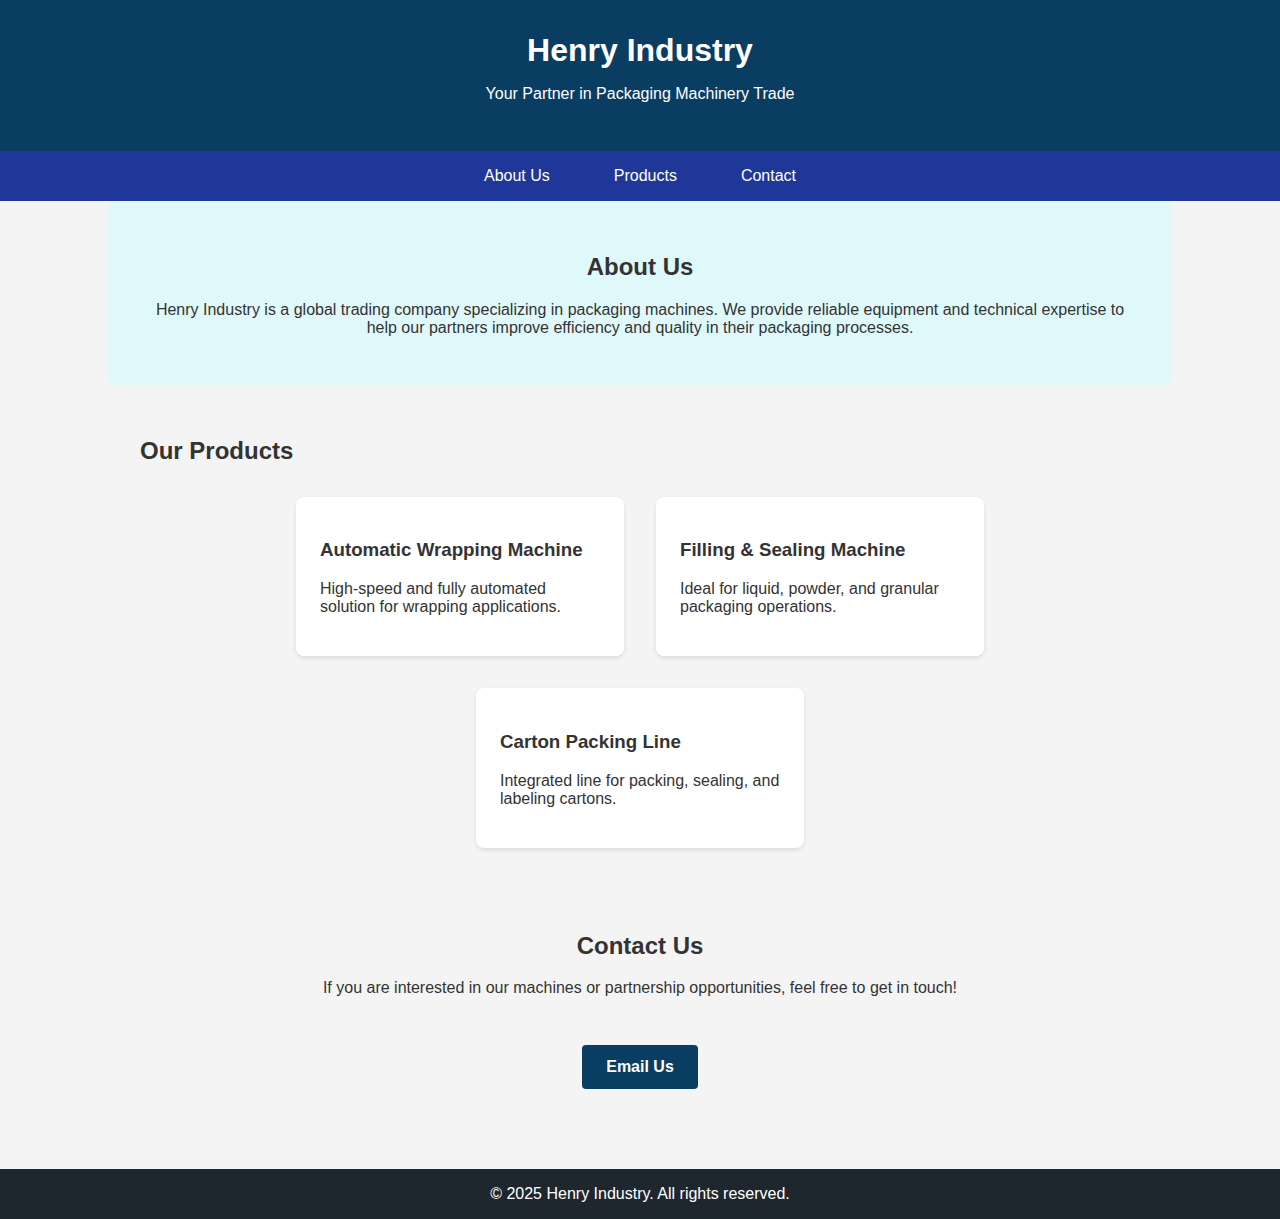
<file: index.html>
<!DOCTYPE html>
<html lang="en">
<head>
  <meta charset="UTF-8" />
  <meta name="viewport" content="width=device-width, initial-scale=1.0"/>
  <title>Henry Industry</title>
  <style>
    body {
      font-family: 'Segoe UI', Tahoma, Geneva, Verdana, sans-serif;
      margin: 0;
      padding: 0;
      background-color: #f4f4f4;
      color: #333;
    }
    header {
      background-color: #0a3d62;
      color: white;
      padding: 2rem;
      text-align: center;
    }
    header h1 {
      margin: 0;
      font-size: 2rem;
    }
    nav {
      background-color: #1e3799;
      display: flex;
      justify-content: center;
    }
    nav a {
      color: white;
      padding: 1rem 2rem;
      text-decoration: none;
    }
    nav a:hover {
      background-color: #4a69bd;
    }
    section {
      padding: 2rem;
      max-width: 1000px;
      margin: auto;
    }
    .hero {
      background-color: #dff9fb;
      padding: 2rem;
      border-radius: 8px;
      text-align: center;
    }
    .products {
      display: flex;
      flex-wrap: wrap;
      gap: 2rem;
      justify-content: center;
      margin-top: 2rem;
    }
    .product-card {
      background: white;
      border-radius: 8px;
      box-shadow: 0 2px 4px rgba(0,0,0,0.1);
      padding: 1.5rem;
      width: 280px;
    }
    .contact-button {
      display: inline-block;
      background-color: #0a3d62;
      color: white;
      padding: 0.8rem 1.5rem;
      border: none;
      border-radius: 4px;
      text-decoration: none;
      font-weight: bold;
      margin-top: 2rem;
    }
    footer {
      text-align: center;
      background-color: #1e272e;
      color: white;
      padding: 1rem;
      margin-top: 3rem;
    }
  </style>
</head>
<body>
  <header>
    <h1>Henry Industry</h1>
    <p>Your Partner in Packaging Machinery Trade</p>
  </header>

  <nav>
    <a href="#about">About Us</a>
    <a href="#products">Products</a>
    <a href="#contact">Contact</a>
  </nav>

  <section id="about" class="hero">
    <h2>About Us</h2>
    <p>
      Henry Industry is a global trading company specializing in packaging machines.
      We provide reliable equipment and technical expertise to help our partners improve efficiency and quality in their packaging processes.
    </p>
  </section>

  <section id="products">
    <h2>Our Products</h2>
    <div class="products">
      <div class="product-card">
        <h3>Automatic Wrapping Machine</h3>
        <p>High-speed and fully automated solution for wrapping applications.</p>
      </div>
      <div class="product-card">
        <h3>Filling & Sealing Machine</h3>
        <p>Ideal for liquid, powder, and granular packaging operations.</p>
      </div>
      <div class="product-card">
        <h3>Carton Packing Line</h3>
        <p>Integrated line for packing, sealing, and labeling cartons.</p>
      </div>
    </div>
  </section>

  <section id="contact" style="text-align: center;">
    <h2>Contact Us</h2>
    <p>If you are interested in our machines or partnership opportunities, feel free to get in touch!</p>
    <a href="mailto:hsongkr@naver.com" class="contact-button">Email Us</a>
  </section>

  <footer>
    &copy; 2025 Henry Industry. All rights reserved.
  </footer>
</body>
</html>
</file>
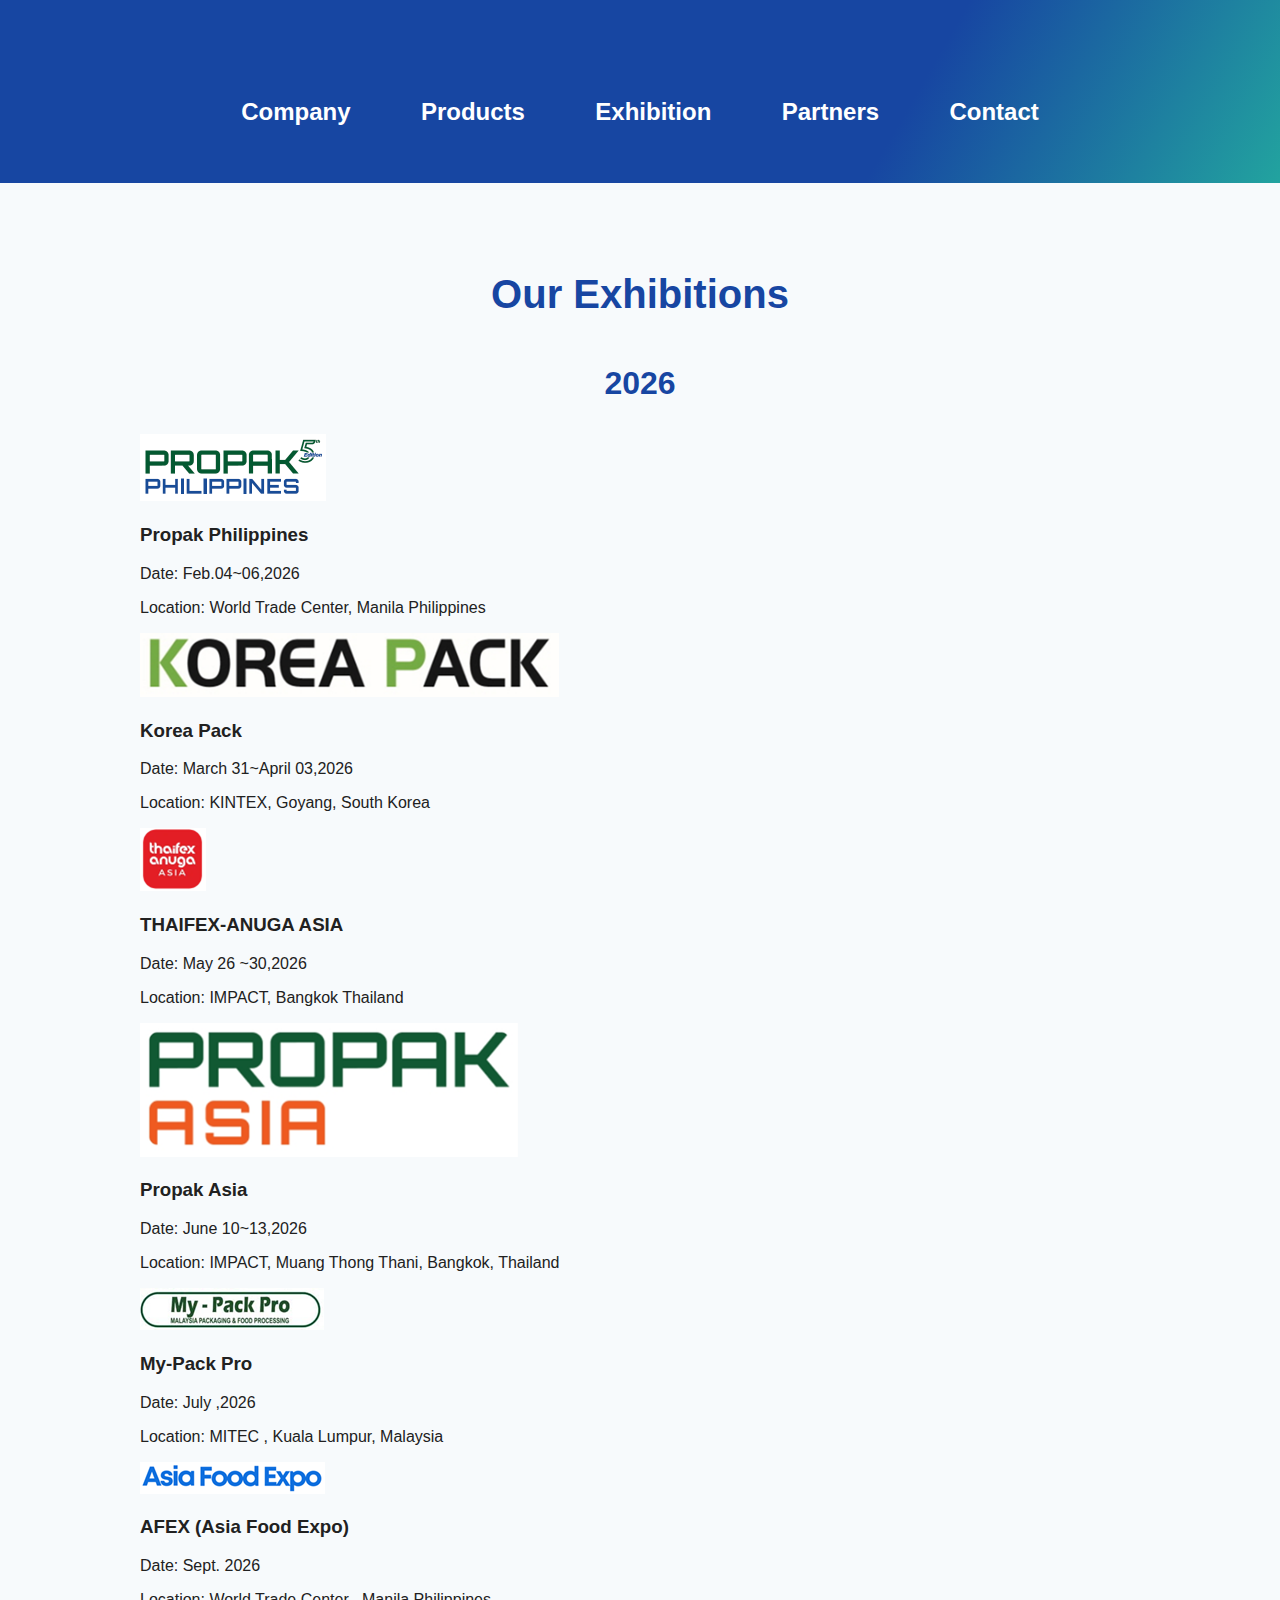
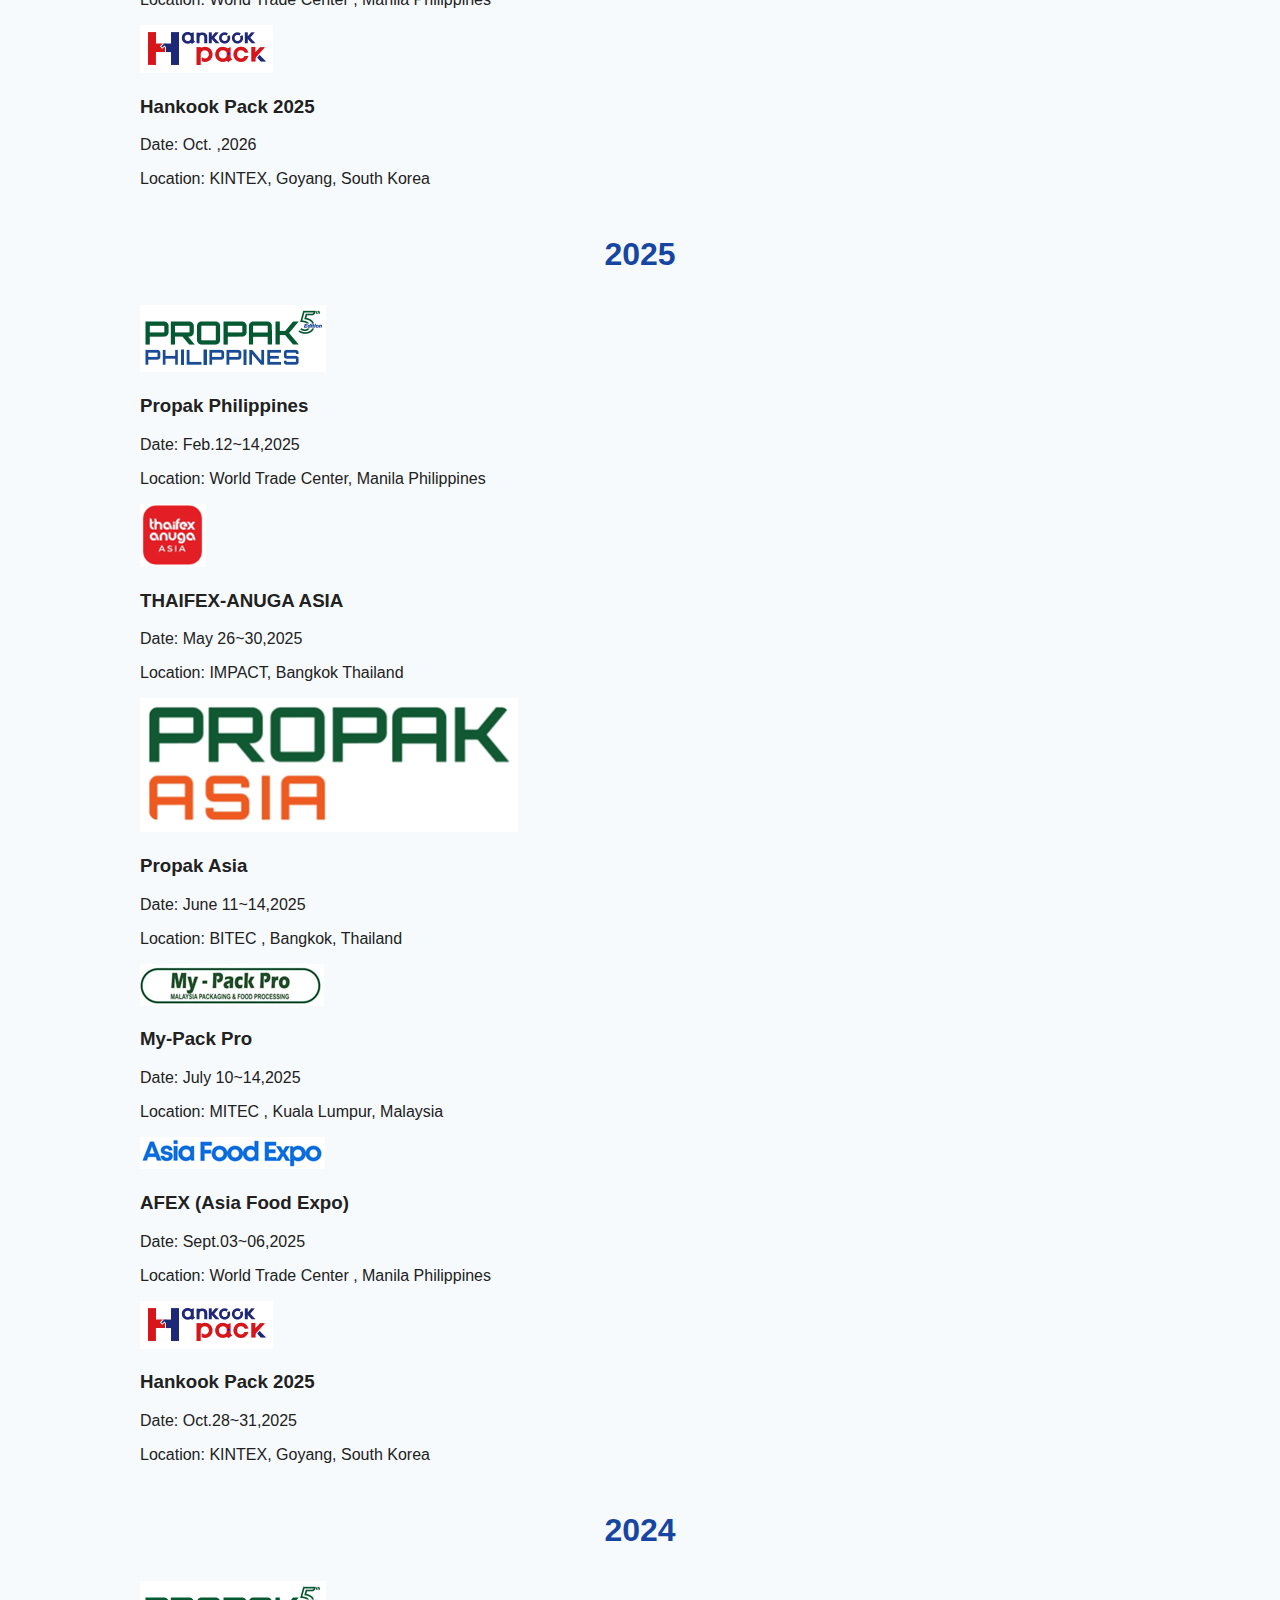
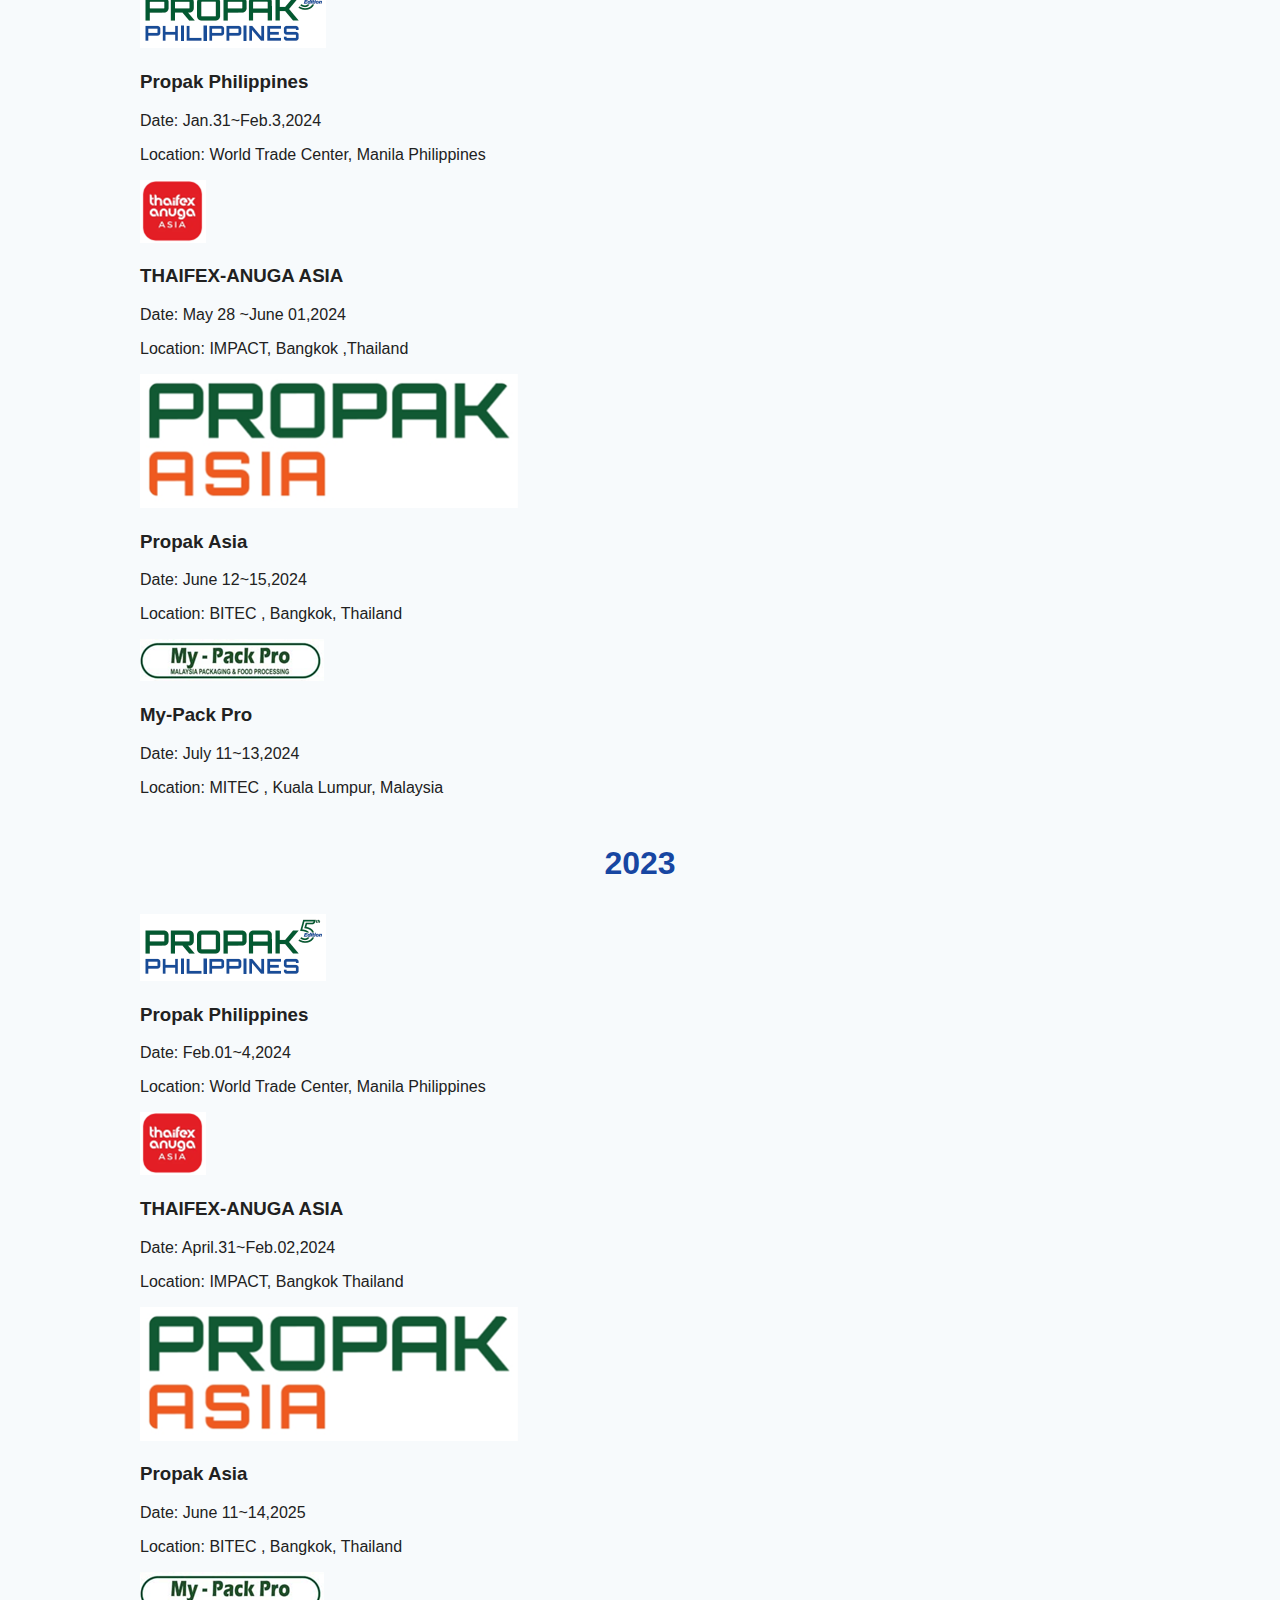
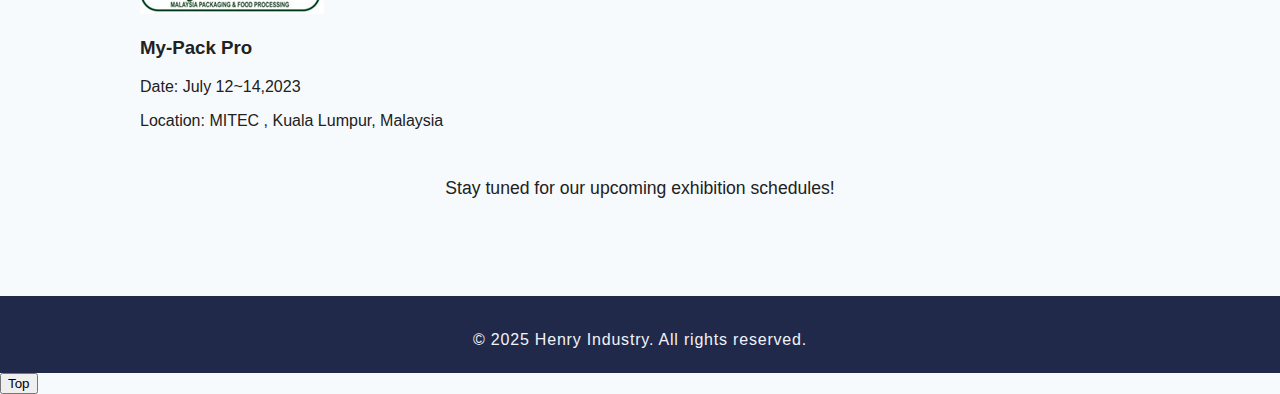
<file: exhibition.html>
<!DOCTYPE html>
<html lang="en">
<head>
  <meta charset="UTF-8" />
  <meta name="viewport" content="width=device-width, initial-scale=1.0"/>
  <title>Henry Industry - Exhibition</title>
  <link rel="stylesheet" href="style.css" />
  
</head>
<body>

<header>
    <nav>
      <a href="index.html">Company</a>
      <a href="products.html">Products</a>
      <a href="exhibition.html">Exhibition</a>
      <a href="partners.html">Partners</a>
      <a href="index.html#contact">Contact</a>
    </nav>
</header>

<main>
  <section class="exhibition-section">
    <h2 style="text-align: center; font-size: 2.5rem; color: var(--primary); margin-bottom: 2rem;">Our Exhibitions</h2>

    <h3 style="text-align: center; font-size: 2rem; color: var(--primary); margin-top: 3rem;">2026</h3>
    <div class="exhibition-gallery">
      <div class="exhibition-item">
        <img src="assets/Exhibition/PROPAK Philippines.png" alt="Propak Philippines">
        <h3>Propak Philippines</h3>
        <p>Date: Feb.04~06,2026</p>
        <p>Location: World Trade Center, Manila Philippines</p>
      </div>
      <div class="exhibition-item">
        <img src="assets/Exhibition/Korea Pack.png" alt="Korea Pack">
        <h3>Korea Pack</h3>
        <p>Date: March 31~April 03,2026</p>
        <p>Location: KINTEX, Goyang, South Korea</p>
      </div>
      <div class="exhibition-item">
        <img src="assets/Exhibition/thaipack asia.png" alt="THAIFEX-ANUGA ASIA">
        <h3>THAIFEX-ANUGA ASIA</h3>
        <p>Date: May 26 ~30,2026</p>
        <p>Location: IMPACT, Bangkok Thailand</p>
      </div>
      <div class="exhibition-item">
        <img src="assets/Exhibition/propak asia.png" alt="Propak Asia">
        <h3>Propak Asia</h3>
        <p>Date: June 10~13,2026</p>
        <p>Location: IMPACT, Muang Thong Thani, Bangkok, Thailand</p>
      </div>
      <div class="exhibition-item">
        <img src="assets/Exhibition/my-pack pro.png" alt="My-Pack Pro">
        <h3>My-Pack Pro</h3>
        <p>Date: July ,2026</p>
        <p>Location: MITEC , Kuala Lumpur, Malaysia</p>
      </div>
      <div class="exhibition-item">
        <img src="assets/Exhibition/afex.png" alt="AFEX (Asia Food Expo)">
        <h3>AFEX (Asia Food Expo)</h3>
        <p>Date: Sept. 2026</p>
        <p>Location: World Trade Center , Manila Philippines</p>
      </div>
      <div class="exhibition-item">
        <img src="assets/Exhibition/hankook pack 2025.png" alt="Hankook Pack 2025">
        <h3>Hankook Pack 2025</h3>
        <p>Date: Oct. ,2026</p>
        <p>Location: KINTEX, Goyang, South Korea</p>
      </div>
    </div>

    <h3 style="text-align: center; font-size: 2rem; color: var(--primary); margin-top: 3rem;">2025</h3>
    <div class="exhibition-gallery">
      <div class="exhibition-item">
        <img src="assets/Exhibition/PROPAK Philippines.png" alt="Propak Philippines">
        <h3>Propak Philippines</h3>
        <p>Date: Feb.12~14,2025</p>
        <p>Location: World Trade Center, Manila Philippines</p>
      </div>
      <div class="exhibition-item">
        <img src="assets/Exhibition/thaipack asia.png" alt="THAIFEX-ANUGA ASIA">
        <h3>THAIFEX-ANUGA ASIA</h3>
        <p>Date: May 26~30,2025</p>
        <p>Location: IMPACT, Bangkok Thailand</p>
      </div>
      <div class="exhibition-item">
        <img src="assets/Exhibition/propak asia.png" alt="Propak Asia">
        <h3>Propak Asia</h3>
        <p>Date: June 11~14,2025</p>
        <p>Location: BITEC , Bangkok, Thailand</p>
      </div>
      <div class="exhibition-item">
        <img src="assets/Exhibition/my-pack pro.png" alt="My-Pack Pro">
        <h3>My-Pack Pro</h3>
        <p>Date: July 10~14,2025</p>
        <p>Location: MITEC , Kuala Lumpur, Malaysia</p>
      </div>
      <div class="exhibition-item">
        <img src="assets/Exhibition/afex.png" alt="AFEX (Asia Food Expo)">
        <h3>AFEX (Asia Food Expo)</h3>
        <p>Date: Sept.03~06,2025</p>
        <p>Location: World Trade Center , Manila Philippines</p>
      </div>
      <div class="exhibition-item">
        <img src="assets/Exhibition/hankook pack 2025.png" alt="Hankook Pack 2025">
        <h3>Hankook Pack 2025</h3>
        <p>Date: Oct.28~31,2025</p>
        <p>Location: KINTEX, Goyang, South Korea</p>
      </div>
    </div>

    <h3 style="text-align: center; font-size: 2rem; color: var(--primary); margin-top: 3rem;">2024</h3>
    <div class="exhibition-gallery">
      <div class="exhibition-item">
        <img src="assets/Exhibition/PROPAK Philippines.png" alt="Propak Philippines">
        <h3>Propak Philippines</h3>
        <p>Date: Jan.31~Feb.3,2024</p>
        <p>Location: World Trade Center, Manila Philippines</p>
      </div>
      <div class="exhibition-item">
        <img src="assets/Exhibition/thaipack asia.png" alt="THAIFEX-ANUGA ASIA">
        <h3>THAIFEX-ANUGA ASIA</h3>
        <p>Date: May 28 ~June 01,2024</p>
        <p>Location: IMPACT, Bangkok ,Thailand</p>
      </div>
      <div class="exhibition-item">
        <img src="assets/Exhibition/propak asia.png" alt="Propak Asia">
        <h3>Propak Asia</h3>
        <p>Date: June 12~15,2024</p>
        <p>Location: BITEC , Bangkok, Thailand</p>
      </div>
      <div class="exhibition-item">
        <img src="assets/Exhibition/my-pack pro.png" alt="My-Pack Pro">
        <h3>My-Pack Pro</h3>
        <p>Date: July 11~13,2024</p>
        <p>Location: MITEC , Kuala Lumpur, Malaysia</p>
      </div>
    </div>

    <h3 style="text-align: center; font-size: 2rem; color: var(--primary); margin-top: 3rem;">2023</h3>
    <div class="exhibition-gallery">
      <div class="exhibition-item">
        <img src="assets/Exhibition/PROPAK Philippines.png" alt="Propak Philippines">
        <h3>Propak Philippines</h3>
        <p>Date: Feb.01~4,2024</p>
        <p>Location: World Trade Center, Manila Philippines</p>
      </div>
      <div class="exhibition-item">
        <img src="assets/Exhibition/thaipack asia.png" alt="THAIFEX-ANUGA ASIA">
        <h3>THAIFEX-ANUGA ASIA</h3>
        <p>Date: April.31~Feb.02,2024</p>
        <p>Location: IMPACT, Bangkok Thailand</p>
      </div>
      <div class="exhibition-item">
        <img src="assets/Exhibition/propak asia.png" alt="Propak Asia">
        <h3>Propak Asia</h3>
        <p>Date: June 11~14,2025</p>
        <p>Location: BITEC , Bangkok, Thailand</p>
      </div>
      <div class="exhibition-item">
        <img src="assets/Exhibition/my-pack pro.png" alt="My-Pack Pro">
        <h3>My-Pack Pro</h3>
        <p>Date: July 12~14,2023</p>
        <p>Location: MITEC , Kuala Lumpur, Malaysia</p>
      </div>
    </div>

    <p style="text-align: center; margin-top: 3rem; font-size: 1.1rem;">
      Stay tuned for our upcoming exhibition schedules!
    </p>
  </section>
</main>

<footer>
  &copy; 2025 Henry Industry. All rights reserved.
</footer>

<button onclick="topFunction()" id="goToTopBtn" title="Go to top">Top</button>

<script>
//Get the button
var mybutton = document.getElementById("goToTopBtn");
var scrollTimeout;

window.onscroll = function() {
  clearTimeout(scrollTimeout);
  if (document.body.scrollTop > 20 || document.documentElement.scrollTop > 20) {
    mybutton.style.display = "block";
  } else {
    mybutton.style.display = "none";
  }
  scrollTimeout = setTimeout(function(){
    mybutton.style.display = "none";
  }, 1000);
};

function topFunction() {
  document.body.scrollTop = 0;
  document.documentElement.scrollTop = 0;
}
</script>

</body>
</html>
</file>
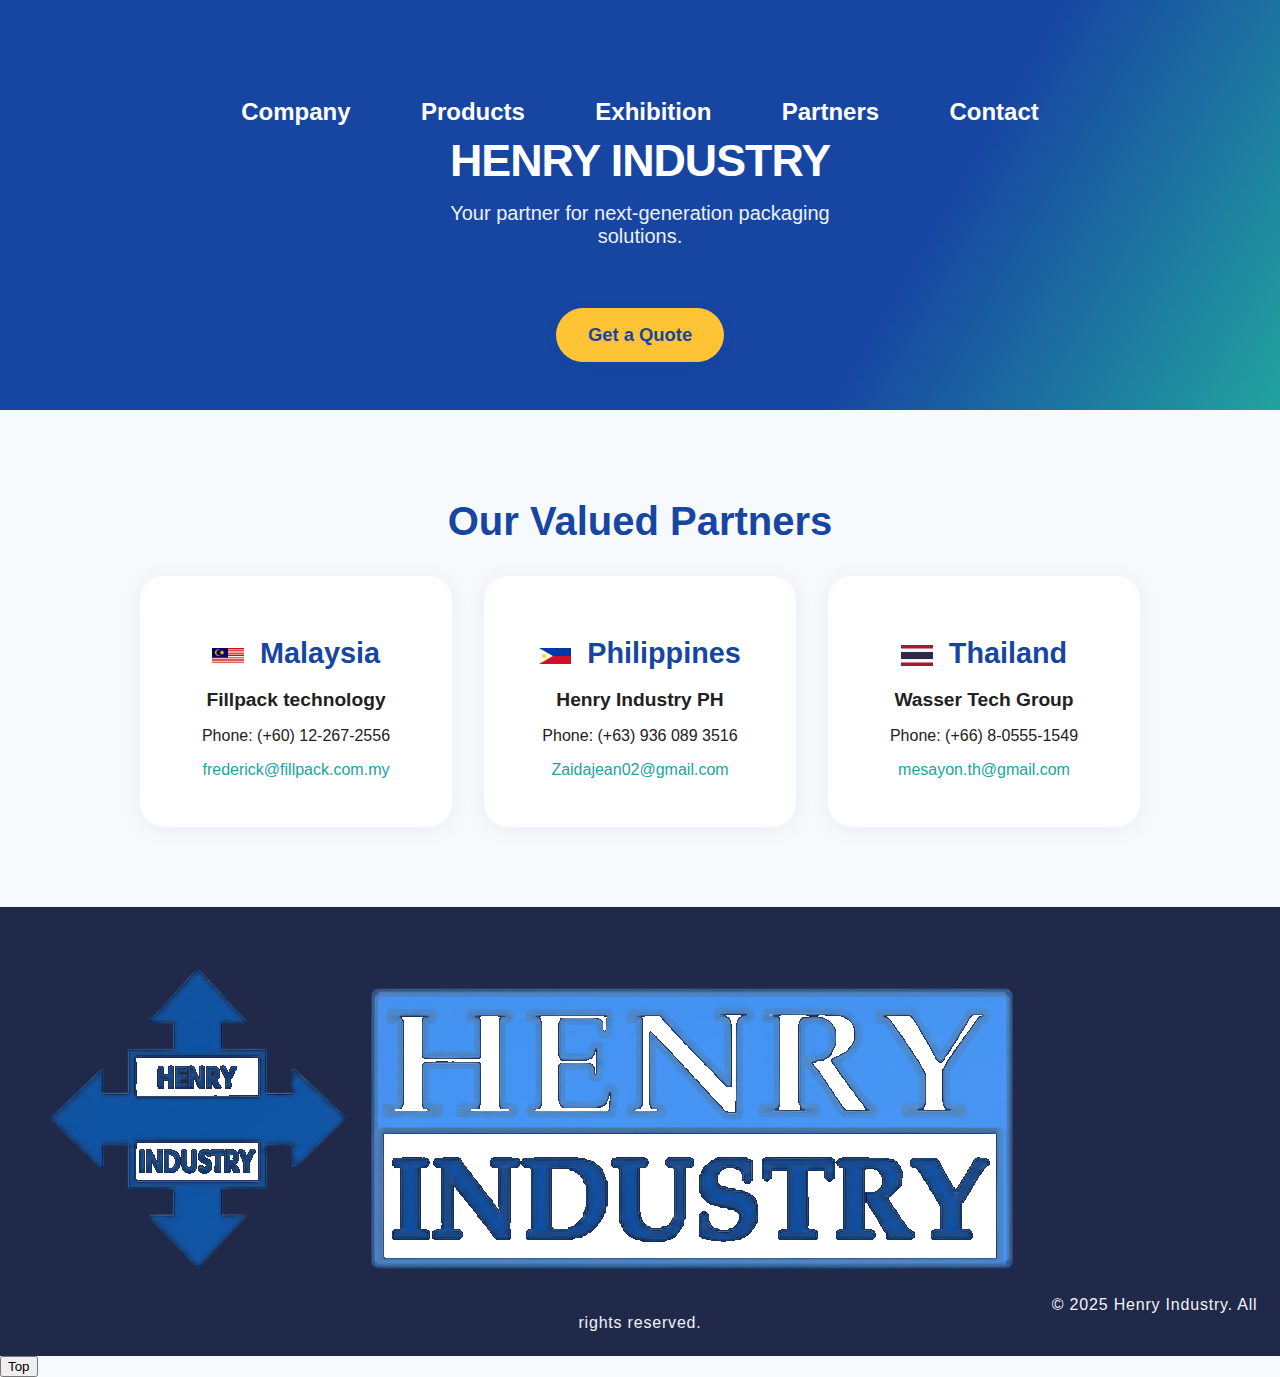
<file: partners.html>
<!DOCTYPE html>
<html lang="en">
<head>
  <meta charset="UTF-8" />
  <meta name="viewport" content="width=device-width, initial-scale=1.0"/>
  <title>Henry Industry - Partners</title>
  <link rel="stylesheet" href="style.css" />
</head>
<body>
  <header>
    <nav>
      <a href="index.html">Company</a>
      <a href="products.html">Products</a>
      <a href="exhibition.html">Exhibition</a>
      <a href="partners.html">Partners</a>
      <a href="index.html#contact">Contact</a>
    </nav>
    <div class="hero-content">
      <h1>HENRY INDUSTRY</h1>
      <p>Your partner for next-generation packaging solutions.</p>
      <a class="cta-btn" href="index.html#contact">Get a Quote</a>
    </div>
  </header>

  <main>
    <section id="partners-list">
      <h2 style="text-align: center; font-size: 2.5rem; color: var(--primary); margin-bottom: 2rem;">Our Valued Partners</h2>
      <div class="partners-grid" style="display: grid; grid-template-columns: repeat(auto-fit, minmax(300px, 1fr)); gap: 2rem; max-width: 1000px; margin: 0 auto;">
        <div class="partner-card" style="background: var(--card); border-radius: 1.5rem; box-shadow: 0 2px 20px rgba(23,70,162,0.07); padding: 2rem; text-align: center;">
          <h3 style="color: var(--primary); font-size: 1.8rem; margin-bottom: 0.5rem;"><img src="assets/flags/my.png" alt="Malaysia Flag" style="width: 32px; height: auto; vertical-align: middle; margin-right: 8px;"> Malaysia</h3>
          <p style="font-size: 1.2rem; font-weight: bold; margin-bottom: 1rem;">Fillpack technology</p>
          <p style="font-size: 1rem; margin-bottom: 0.5rem;">Phone: (+60) 12-267-2556</p>
          <p style="font-size: 1rem;"><a href="mailto:frederick@fillpack.com.my" style="color: var(--accent); text-decoration: none;">frederick@fillpack.com.my</a></p>
        </div>
        <div class="partner-card" style="background: var(--card); border-radius: 1.5rem; box-shadow: 0 2px 20px rgba(23,70,162,0.07); padding: 2rem; text-align: center;">
          <h3 style="color: var(--primary); font-size: 1.8rem; margin-bottom: 0.5rem;"><img src="assets/flags/ph.png" alt="Philippines Flag" style="width: 32px; height: auto; vertical-align: middle; margin-right: 8px;"> Philippines</h3>
          <p style="font-size: 1.2rem; font-weight: bold; margin-bottom: 1rem;">Henry Industry PH</p>
          <p style="font-size: 1rem; margin-bottom: 0.5rem;">Phone: (+63) 936 089 3516</p>
          <p style="font-size: 1rem;"><a href="mailto:Zaidajean02@gmail.com" style="color: var(--accent); text-decoration: none;">Zaidajean02@gmail.com</a></p>
        </div>
        <div class="partner-card" style="background: var(--card); border-radius: 1.5rem; box-shadow: 0 2px 20px rgba(23,70,162,0.07); padding: 2rem; text-align: center;">
          <h3 style="color: var(--primary); font-size: 1.8rem; margin-bottom: 0.5rem;"><img src="assets/flags/th.png" alt="Thailand Flag" style="width: 32px; height: auto; vertical-align: middle; margin-right: 8px;"> Thailand</h3>
          <p style="font-size: 1.2rem; font-weight: bold; margin-bottom: 1rem;">Wasser Tech Group</p>
          <p style="font-size: 1rem; margin-bottom: 0.5rem;">Phone: (+66) 8-0555-1549</p>
          <p style="font-size: 1rem;"><a href="mailto:mesayon.th@gmail.com" style="color: var(--accent); text-decoration: none;">mesayon.th@gmail.com</a></p>
        </div>
      </div>
    </section>
  </main>

  <footer>
    <img class="logo" src="assets/Logo-Henry-1-removebg.png" alt="Henry Logo"/>
    <span>&copy; 2025 Henry Industry. All rights reserved.</span>
  </footer>

<button onclick="topFunction()" id="goToTopBtn" title="Go to top">Top</button>

<script>
//Get the button
var mybutton = document.getElementById("goToTopBtn");
var scrollTimeout;

window.onscroll = function() {
  clearTimeout(scrollTimeout);
  if (document.body.scrollTop > 20 || document.documentElement.scrollTop > 20) {
    mybutton.style.display = "block";
  } else {
    mybutton.style.display = "none";
  }
  scrollTimeout = setTimeout(function(){
    mybutton.style.display = "none";
  }, 1000);
};

function topFunction() {
  document.body.scrollTop = 0;
  document.documentElement.scrollTop = 0;
}
</script>

</body>
</html>
</file>
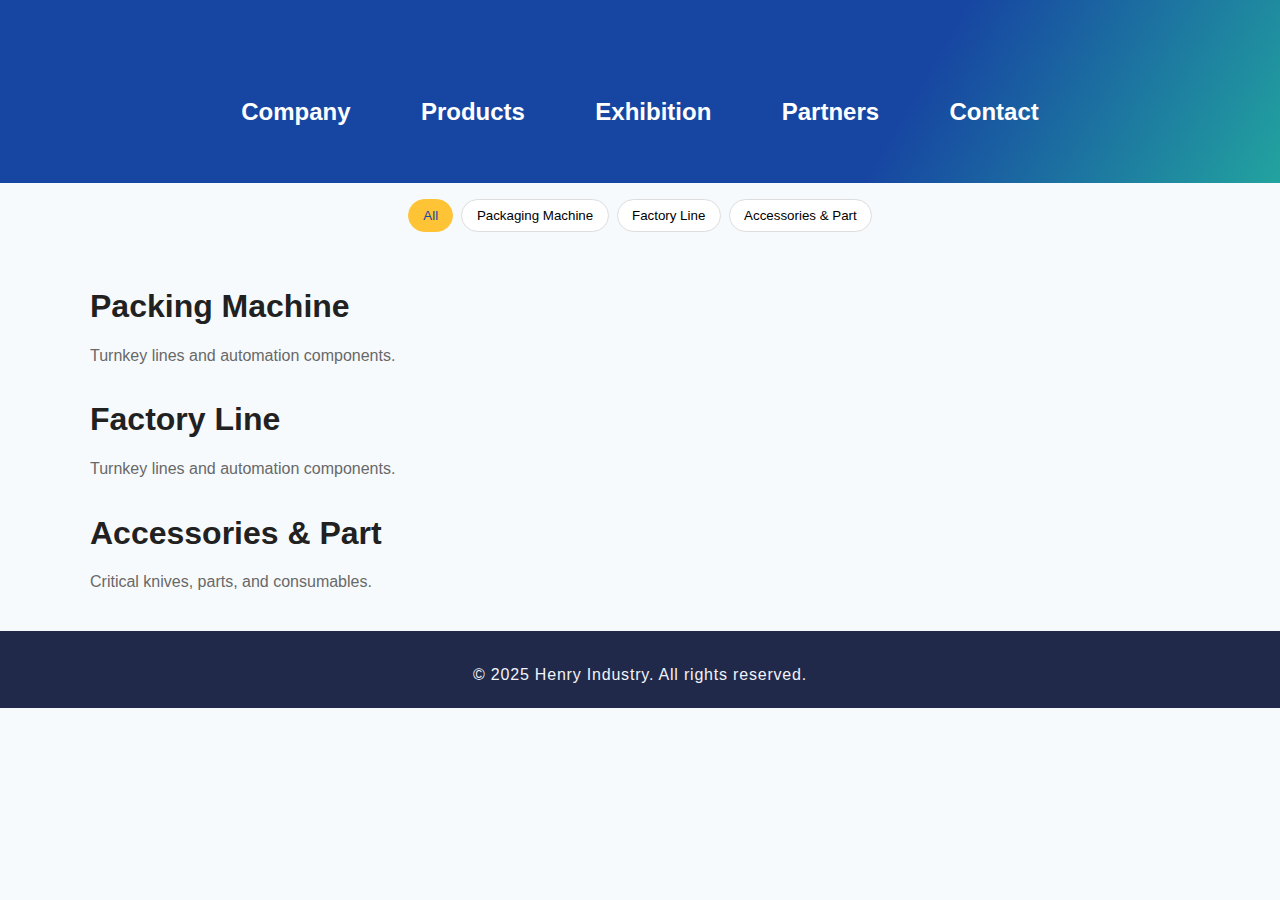
<file: products.html>
<!DOCTYPE html>
<html lang="en">
<head>
  <meta charset="UTF-8" />
  <meta name="viewport" content="width=device-width, initial-scale=1.0"/>
  <title>Henry Industry - Products</title>
  <link rel="stylesheet" href="style.css" /> <!-- 공통 스타일 분리 추천 -->
</head>

 <style>
    html { scroll-behavior: smooth; }
    .product-tabs { display:flex; gap:1rem; justify-content:center; margin:1rem auto; flex-wrap:wrap; }
    .product-tabs a { text-decoration:none; padding:0.5rem 1rem; background: var(--primary); color:#fff; border-radius:0.6rem; }
    .product-tabs a:hover { background: var(--secondary); color: var(--primary); }

    .filter-bar { display:flex; gap:0.5rem; justify-content:center; margin: 1rem auto 1.5rem; flex-wrap:wrap; }
    .filter-bar button { border:1px solid #ddd; padding:0.5rem 0.9rem; border-radius:999px; background:#fff; cursor:pointer; }
    .filter-bar button.active { background: var(--secondary); color: var(--primary); border-color: var(--secondary); }

    .gallery { display:grid; grid-template-columns: repeat(auto-fit, minmax(220px, 1fr)); gap:1rem; }
    .card { background:#fff; border-radius:0.8rem; box-shadow:0 2px 14px rgba(0,0,0,0.08); overflow:hidden; }
    .card img { width:100%; height:180px; object-fit:cover; display:block; }
    .card .cap { padding:0.6rem 0.8rem; font-size:0.95rem; color:#333; word-break: break-all; }

    :target { scroll-margin-top: 72px; }
  </style>
</head>

<body>

<header>
    <nav>
      <a href="index.html">Company</a>
      <a href="products.html">Products</a>
      <a href="index.html">Exhibition</a>
      <a href="#partners">Partners</a>
      <a href="index.html#contact">Contact</a>
    </nav>
</header>

<body>
    <div class="filter-bar">
      <button data-filter="all" class="active">All</button>
      <button data-filter="packaging">Packaging Machine</button>
      <button data-filter="factory">Factory Line</button>
      <button data-filter="accessories">Accessories &amp; Part</button>
    </div>

       <!-- 갤러리 -->
    <div id="gallery" class="gallery"></div>
  </section>

  
  <section id="factory-line" style="max-width:1100px; margin: 2rem auto; padding: 0 1rem;">
    <h1>Packing Machine</h1>
    <p class="section-desc">Turnkey lines and automation components.</p>
  </section>

  <section id="factory-line" style="max-width:1100px; margin: 2rem auto; padding: 0 1rem;">
    <h1>Factory Line</h1>
    <p class="section-desc">Turnkey lines and automation components.</p>
  </section>

  <section id="accessories" style="max-width:1100px; margin: 2rem auto; padding: 0 1rem;">
    <h1>Accessories &amp; Part</h1>
    <p class="section-desc">Critical knives, parts, and consumables.</p>
  </section>

  <footer>
    &copy; 2025 Henry Industry. All rights reserved.
  </footer>

  <script>
    // 이미지 파일 목록 (assets 폴더 바로 아래)
    const files = Array.from({length: 28}, (_, i) => {
      const n = i + 1;
      return `assets/250808-Henry_Industry_Brochure_${n}.png`;
    });


  <section style="max-width:900px; margin: 2rem auto;">
    <!-- Packaging Machine -->
  <h1 id="packaging-machine">Packaging Machine</h1>
  
  <ul>
    <li><strong>Rotary Pouch Packaging Machine</strong>
      <ul>
        <li>For Mass Producer</li>
        <li>For SME</li>
      </ul>
    </li>
    <li><strong>Spout Pouch Packer</strong></li>
    <li><strong>Sachet, Stick Packer</strong></li>
    <li><strong>Container Fill Seal Machine</strong></li>
    <li><strong>Casing & Cartoning Machine</strong></li>
    <li><strong>Flow Wrapper</strong></li>
  </ul>

  <!-- Factory Line -->
  <h1 id="factory-line">Factory Line</h1>
  <p>Factory line-related products list here...</p>

  <!-- Accessories & Part -->
  <h1 id="accessories">Accessories & Part</h1>
  <ul>
    <li>Knife</li>
  </ul>
</section>
</body>
</html>
</file>
<file: style.css>
:root {
    --primary: #1746a2;
    --secondary: #ffc436;
    --bg: #f7fafc;
    --card: #fff;
    --text: #212121;
    --accent: #22a39f;
}
body {
    margin: 0;
    font-family: 'Segoe UI', Tahoma, Geneva, Verdana, sans-serif;
    background: var(--bg);
    color: var(--text);
}
header {
    background: linear-gradient(120deg, var(--primary) 70%, var(--accent));
    color: white;
    text-align: center;
    padding: 4rem 2rem 3rem 2rem;
    position: relative;
}
header .logo {
    width: 72px; height: 72px;
    margin-bottom: 1rem;
    border-radius: 20%;
    box-shadow: 0 4px 32px rgba(0,0,0,0.10);
    object-fit: cover;
    background: #fff;
}
header h1 {
    margin: 0;
    font-size: 2.8rem;
    letter-spacing: -1px;
    font-weight: 800;
}
header p {
    margin: 1rem auto 2.5rem auto;
    font-size: 1.25rem;
    max-width: 420px;
    opacity: 0.92;
}
.cta-btn {
    background: var(--secondary);
    color: var(--primary);
    padding: 1rem 2rem;
    font-size: 1.15rem;
    border: none;
    border-radius: 2rem;
    font-weight: 700;
    box-shadow: 0 3px 12px rgba(23,70,162,0.10);
    text-decoration: none;
    transition: box-shadow 0.2s;
    display: inline-block;
    margin-top: 1.25rem;
}
.cta-btn:hover {
    box-shadow: 0 4px 24px rgba(23,70,162,0.18);
    background: #ffe38f;
}
nav {
  display: flex;
  flex-direction: row;
  justify-content: center;
  align-items: center;
  gap: 2rem;
  margin: 0;
  background: none;
  padding: 1.5rem 0 0 0;
  flex-wrap: wrap;     /* 줄바꿈 허용 */
}
nav a {
  color: #fff;
  text-decoration: none;
  font-size: 1.5rem;
  font-weight: bold;
  padding: 0.6rem 1.2rem;
  border-radius: 1.2rem;
  transition: background 0.2s, color 0.2s;
}

nav a:hover {
  background: #ffc436;
  color: #1746a2;
}

section {
    max-width: 1000px;
    margin: 0 auto;
    padding: 3.5rem 2rem 2.5rem 2rem;
}
.section-title {
    font-size: 2rem;
    font-weight: 700;
    margin-bottom: 0.5rem;
    letter-spacing: -1px;
}
.section-desc {
    color: #444;
    opacity: 0.8;
    margin-bottom: 2.3rem;
}
.products {
    display: grid;
    grid-template-columns: repeat(auto-fit, minmax(260px, 1fr));
    gap: 2rem;
    margin-top: 1.7rem;
}
.product-card {
    background: var(--card);
    border-radius: 1.5rem;
    box-shadow: 0 2px 20px rgba(23,70,162,0.07);
    padding: 2rem 1.2rem 1.3rem 1.2rem;
    text-align: center;
    transition: box-shadow 0.22s, transform 0.14s;
}
.product-card:hover {
    box-shadow: 0 8px 28px rgba(34,163,159,0.13);
    transform: translateY(-3px) scale(1.015);
}
.product-icon {
    font-size: 2.5rem;
    margin-bottom: 1rem;
    color: var(--accent);
}
.product-card h3 {
    margin: 0.5rem 0 0.7rem 0;
    font-size: 1.18rem;
    font-weight: 700;
}
.product-card p {
    margin: 0;
    color: #555;
    font-size: 1.02rem;
    opacity: 0.88;
}

.partners {
    display: flex;
    gap: 2.5rem;
    flex-wrap: wrap;
    align-items: center;
    justify-content: center;
    margin-top: 2.5rem;
}
.partner-logo {
    width: 100px;
    height: 45px;
    object-fit: contain;
    filter: grayscale(1) brightness(0.97);
    opacity: 0.76;
    transition: filter 0.19s;
}
.partner-logo:hover {
    filter: grayscale(0.1) brightness(1.04);
    opacity: 1;
}
.contact-section {
    background: linear-gradient(105deg, #f7fafc 70%, #e9eefa 95%);
    border-radius: 1.2rem;
    padding: 2.8rem 1.5rem;
    text-align: center;
    margin-top: 2.7rem;
    box-shadow: 0 2px 22px rgba(23,70,162,0.10);
}
.contact-section h2 {
    font-size: 1.5rem;
    margin-bottom: 1.2rem;
}
.contact-section p {
    color: #555;
    margin-bottom: 1.3rem;
}
footer {
    text-align: center;
    background: #21294a;
    color: #f1f3f9;
    padding: 2.2rem 0 1.5rem 0;
    font-size: 1rem;
    margin-top: 2.5rem;
    letter-spacing: 0.05em;
}
@media (max-width: 720px) {
    nav { flex-direction: row;
          position: static;
          flex-wrap: wrap;
          gap: 0.8rem;
        
        }
    header { padding: 3rem 1rem 2rem 1rem; }
    section { padding: 2rem 0.7rem; }
    nav a {
        font-size: 1.1rem;    /* 글자 크기 살짝 축소 */
        padding: 0.5rem 0.9rem;
    }
}

html {
  scroll-behavior: smooth;
}

.product-tabs {
  display: flex;
  gap: 1rem;
  justify-content: center;
  margin: 1rem 0;
}
.product-tabs a {
  text-decoration: none;
  padding: 0.5rem 1rem;
  background: var(--primary);
  color: white;
  border-radius: 0.5rem;
}
.product-tabs a:hover {
  background: var(--secondary);
  color: var(--primary);
}
</file>
